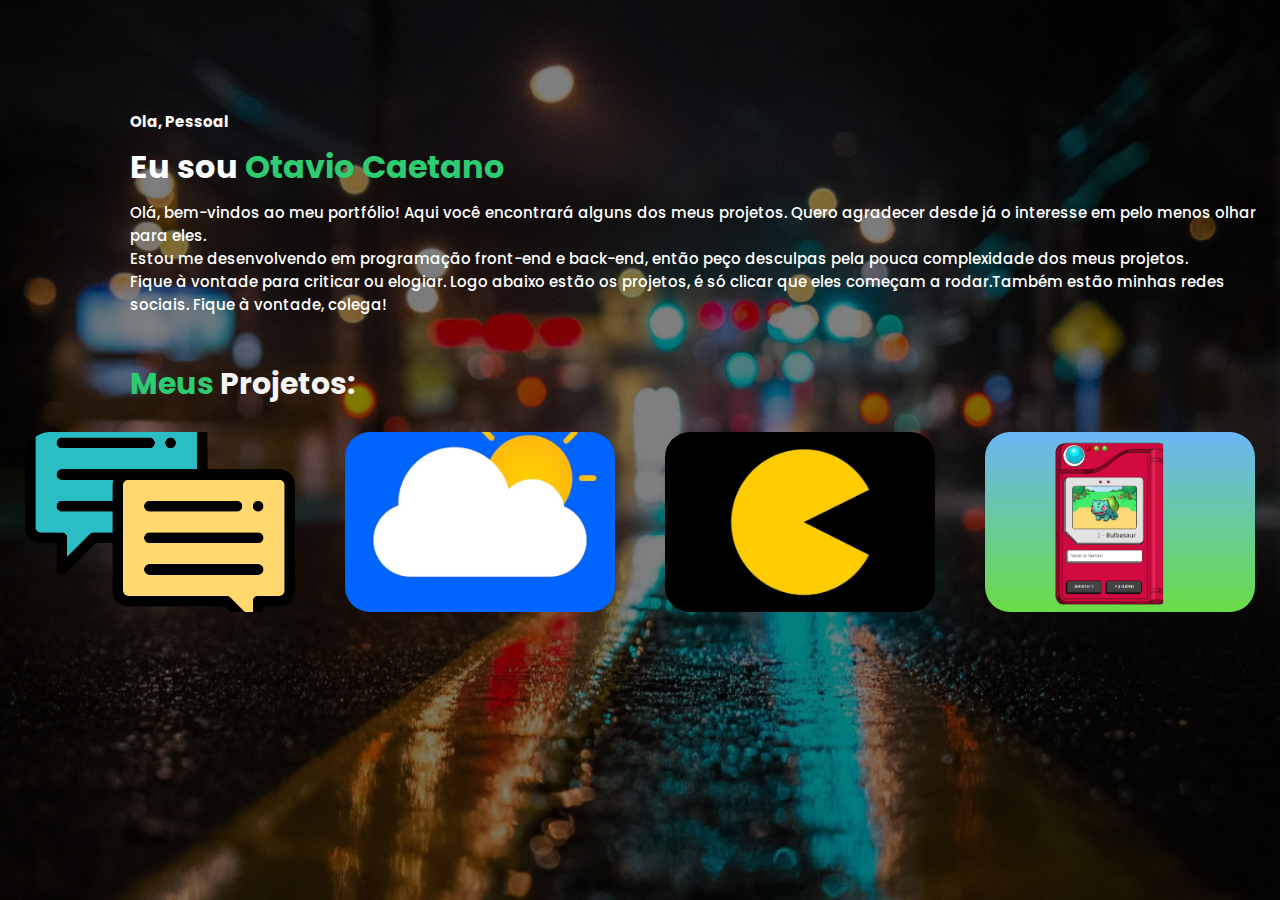
<file: index.html>
<!DOCTYPE html>
<html lang="pt-br">
<head>
    <meta charset="UTF-8">
    <meta http-equiv="X-UA-Compatible" content="IE=edge">
    <meta name="viewport" content="width=device-width, initial-scale=1.0">
    <link rel="stylesheet" href="style.css">
    <link rel="stylesheet" href="https://cdnjs.cloudflare.com/ajax/libs/font-awesome/6.1.0/css/all.min.css" integrity="sha512-10/jx2EXwxxWqCLX/hHth/vu2KY3jCF70dCQB8TSgNjbCVAC/8vai53GfMDrO2Emgwccf2pJqxct9ehpzG+MTw==" crossorigin="anonymous" referrerpolicy="no-referrer" />
    <title>layout</title>
</head>
<body>
    <div class="background">
        <div class="container-text">
            <div class="text">
                <h3>Ola, Pessoal</h3>
                <h1>Eu sou <span>Otavio Caetano</span></h1>
                <p style="font-size: 15px;">
                    Olá, bem-vindos ao meu portfólio! Aqui você encontrará alguns dos meus projetos.
                    Quero agradecer desde já o interesse em pelo menos olhar para eles.
                    <br>
                    Estou me desenvolvendo em programação front-end e back-end, então 
                    peço desculpas pela pouca complexidade dos meus projetos.<br> 
                    Fique à vontade para criticar ou elogiar. Logo abaixo estão os projetos,
                    é só clicar que eles começam a rodar.Também estão minhas redes sociais. Fique à vontade, colega!</p>
                <div class="redes-social">
                    <a href="https://github.com/BUR1T1"><i class="fa-brands fa-github"></i></a>
                    <a href="https://www.linkedin.com/in/OtavioCaetano/"><i class="fa-brands fa-linkedin"></i></a>
                    <a href="https://www.instagram.com/otaviocaetanoribeiro/"><i class="fa-brands fa-instagram"></i></a>
                
                </div>
            </div>
        </div>

        <div class="caixatxt">
            <div class="textProjetos">
                <h1>Meus <span>Projetos:</span></h1>
            </div>
        </div>

        <div class="caixote">
            <a href="/projeto chat/frontend/index.html" class="block" style="background-image:url('/imagens/1077171.png');">
                <div class="hestoria">Projeto_Chat</div>
            </a>
            <a href="/Weather-App-Ui-master/index.html" class="block" style="background-image: url('/imagens/icone-de-previsao-do-tempo-sol-e-nuvens_739746-68.avif');">
                <div class="hestoria">Template_PT</div>
            </a>
            <a href="/pacman-js-master/pacman.html" class="block" style="background-image: url('/imagens/pac_thumb_brand_624x468_4b.jpg');">
                <div class="hestoria">PacMan</div>
            </a>
            <a href="/pokedex/index.html" class="block" style="background-image: url('/imagens/pokedex\ web.png');">
                <div class="hestoria">Mini_PokeDex</div>
            </a>
            
        </div>
    </div>
    
</body>
</html>
</file>
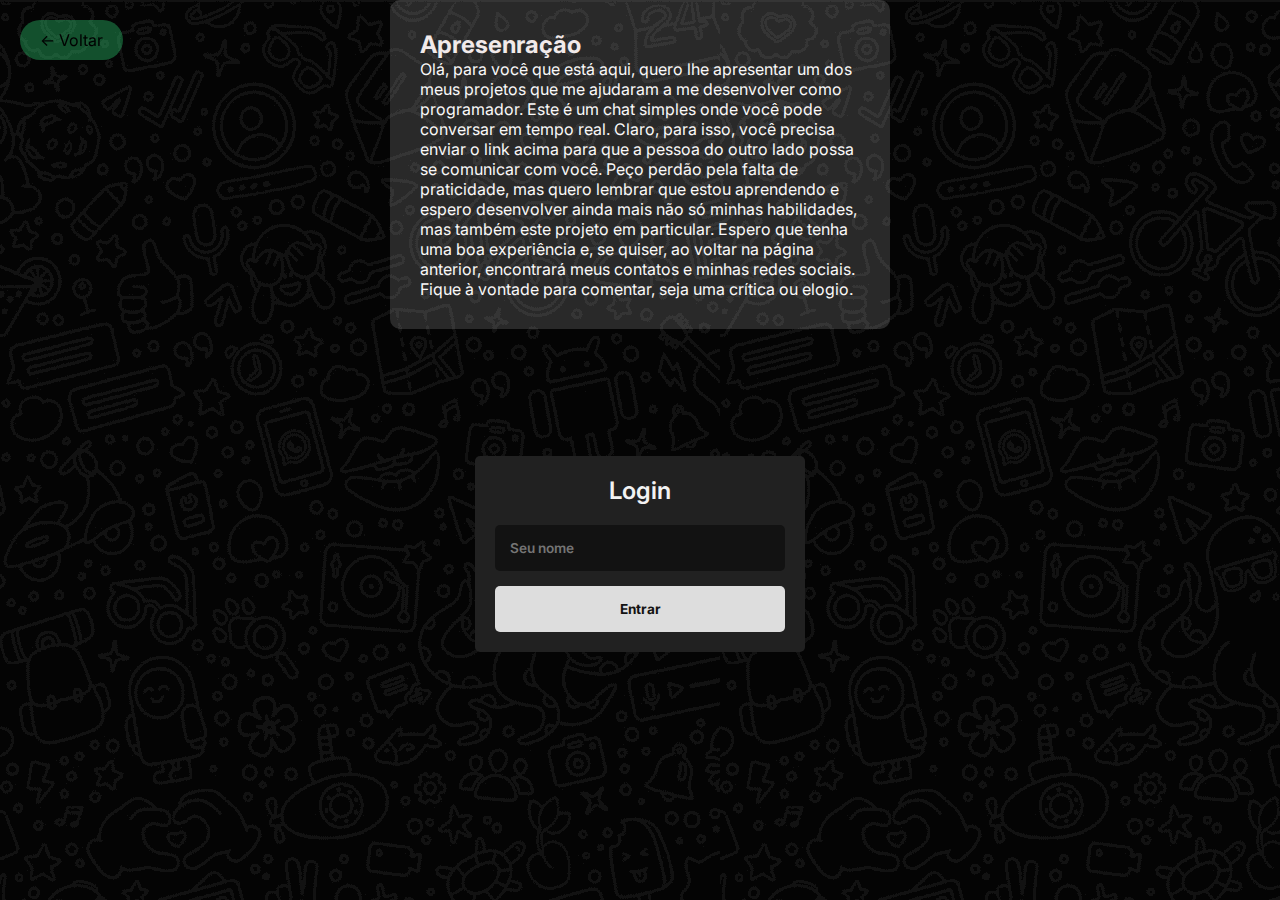
<file: projeto chat/frontend/index.html>
<!DOCTYPE html>
<html lang="pt-br">
<head>
    <meta charset="UTF-8">
    <meta name="viewport" content="width=device-width, initial-scale=1.0">

    <link rel="stylesheet" href="https://fonts.googleapis.com/css2?family=Material+Symbols+Outlined:opsz,wght,FILL,GRAD@24,400,1,0" />
    <link rel="stylesheet" href="./css/style.css">

    <title>Chat | Manual do Dev</title>
</head>
<body>

    <a href="/portifolio.html" class="btn-voltar">&larr; Voltar</a>

    <section class="tutorial" id="tutorial">
        <h2>Apresenração</h2>
        <p>
            Olá, para você que está aqui, quero lhe apresentar um dos meus projetos que me ajudaram a me desenvolver 
            como programador. Este é um chat simples onde você pode conversar em tempo real. 
            Claro, para isso, você precisa enviar o link acima para que a pessoa do outro lado
            possa se comunicar com você. Peço perdão pela falta de praticidade, 
            mas quero lembrar que estou aprendendo e espero desenvolver ainda mais não só minhas habilidades,
            mas também este projeto em particular. Espero que tenha uma boa experiência e, se quiser,
            ao voltar na página anterior, encontrará meus contatos e minhas redes sociais.
            Fique à vontade para comentar, seja uma crítica ou elogio.
        </p>
    </section>
    
    <section class="container">

        <section class="login">
            <h2>Login</h2>
            <form class="login__form">
                <input type="text" class="login__input" placeholder="Seu nome" required />
                <button type="submit" class="login__button">Entrar</button>
            </form>
        </section>

        <section class="chat">
            <section class="chat__messages">
            </section>

            <form class="chat__form">
                <input type="text" class="chat__input" placeholder="Digite uma mensagem" required />
                <button type="submit" class="chat__button">
                    <span class="material-symbols-outlined">send</span>
                </button>
            </form>
        </section>

    </section>

    <script src="./js/script.js"></script>
</body>
</html>
</file>
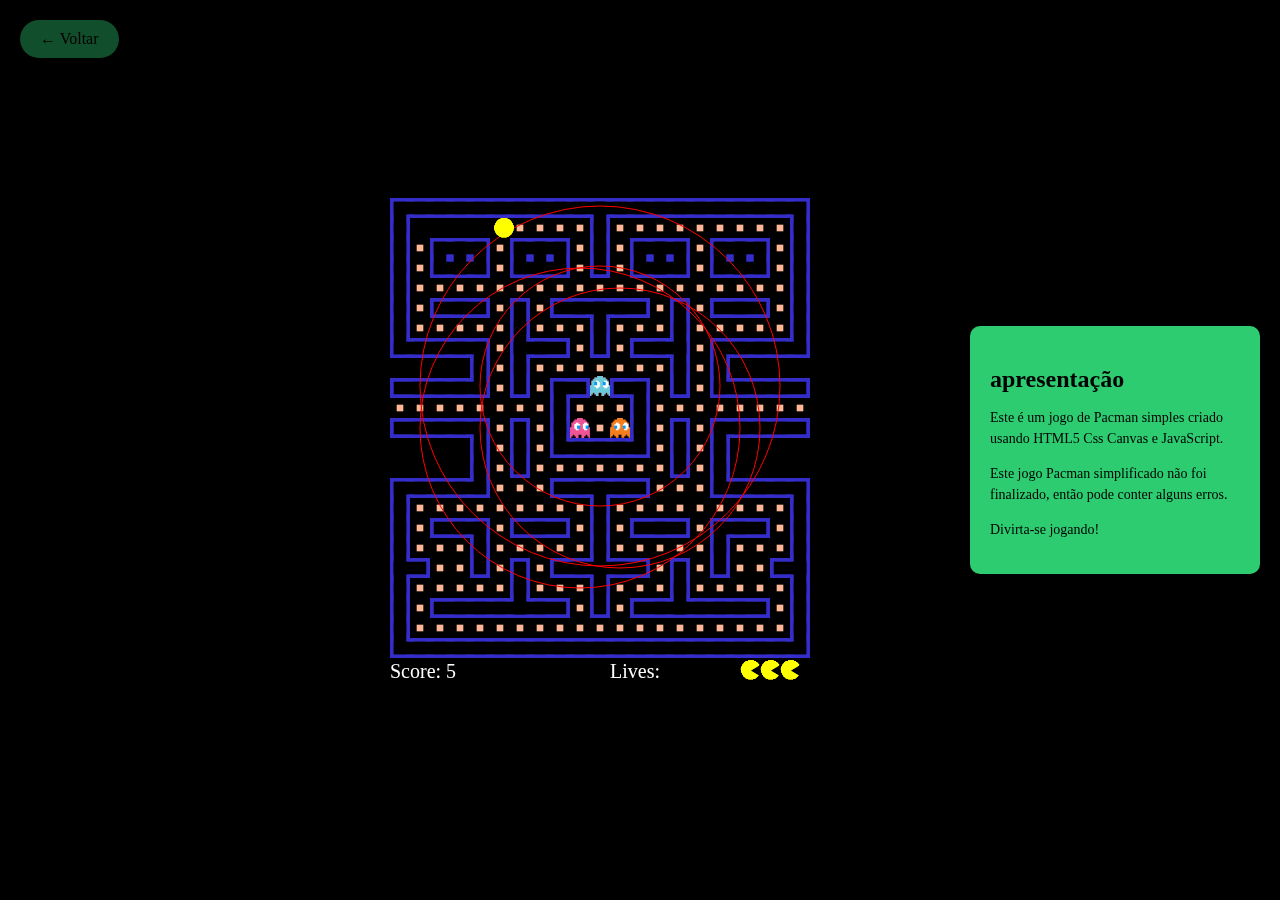
<file: pacman-js-master/pacman.html>
<!DOCTYPE html>
<html lang="en">

<head>
    <meta charset="UTF-8">
    <meta http-equiv="X-UA-Compatible" content="IE=edge">
    <meta name="viewport" content="width=device-width, initial-scale=1.0">
    <title>Pacman</title>
    <style>
        body {
            margin: 0;
            background-color: black;
            display: flex;
            justify-content: center;
            align-items: center;
            height: 100vh;
        }

        #game-container {
            position: relative;
        }

        .btn-voltar {
            position: fixed;
            top: 20px;
            left: 20px;
            padding: 10px 20px;
            background-color:  #2ecc7061;
            color: #000000;
            text-decoration: none;
            border: none;
            border-radius: 20px;
          }
          
          .btn-voltar:hover {
            background-color:  #2ecc71;
          }

     
        .caixote {
            position: fixed;
            top: 50%; 
            right: 20px; 
            transform: translateY(-50%); 
            background-color: #2ecc71; 
            padding: 20px; 
            border-radius: 10px; 
            box-shadow: 0 2px 5px rgba(0, 0, 0, 0.2); 
            width: 250px; 
        }

        .caixote h2 {
            margin-bottom: 10px; 
            color: #000000; 
        }

        .caixote p {
            font-size: 14px; 
            line-height: 1.5; 
            color: #000000; 
        }
    </style>
</head>

<body>
    <a href="/portifolio.html" class="btn-voltar">&larr; Voltar</a>
    <div id="game-container">
        <canvas id="canvas" width="500" height="500"></canvas>
        <div style="display:none;">
            <img id="animation" src="animations.gif" width="140" height="20">
            <img id="ghosts" src="ghost.png" width="140" height="20">
        </div>
    </div>

    
    <div class="caixote">
        <h2>apresentação</h2>
        <p>Este é um jogo de Pacman simples criado usando HTML5 Css Canvas e JavaScript.</p>
        <p>Este jogo Pacman simplificado não foi finalizado, então pode conter alguns erros.</p>
        <p>Divirta-se jogando!</p>
    </div>

    <script src="ghost.js"></script>
    <script src="pacman.js"></script>
    <script src="game.js"></script>
</body>

</html>
</file>
<file: style.css>
@import url('https://fonts.googleapis.com/css2?family=Poppins:ital,wght@0,500;0,600;0,700;0,800;0,900;1,400;1,500;1,600;1,700;1,800;1,900&display=swap');

* {
    margin: 0;
    padding: 0;
    box-sizing: border-box;
    font-family: "Poppins", sans-serif;
    text-decoration: none;
    list-style: none;
}

body {
    overflow: hidden;
}

.container {
    position: relative;
    display: flex;
    justify-content: center;
    align-items: center;
}



.left {
    left: 0;
}

.right {
    right: 0;
}

.caixote {
    display: flex;
    justify-content: center;
    align-items: center;
    white-space: nowrap;
    overflow: hidden;
    transition: transform 0.5s ease;
}

.block {
    position: center;
    width: 300px; 
    height: 180px;
    background-size: cover;
    background-position: center;
    margin: 25px;
    transition: transform 0.8s;
    border-radius: 25px;
   
}


.block:hover {
    transform: scale(1.2);
    z-index: 20;
    transition: transform 0.8s, z-index 0s;
}

.hestoria {
    position: absolute;
    bottom: 0;
    width: 100%;
    text-align: center;
    color: rgb(245, 243, 243);
    background-color: rgba(0, 0, 0, 0.2);
    opacity: 0;
    transition: opacity 0.8s;
    font-size: 25px;
    font-family: "Poppins", sans-serif;
}

.block:hover .hestoria {
    opacity: 1;
}

.background {
    background: linear-gradient(rgba(0, 0, 0, 0.5), rgba(0, 0, 0, 0.5)), url(./imagens/wp4676581.webp);
    background-size: cover;
    background-position: center;
    width: 100%;
    height: 100vh;
}

header {
    display: flex;
    justify-content: space-around;
    max-width: 100%;
    align-items: center;
    text-align: center;
    padding-top: 1rem;
}

.cabeçalho-link {
    display: flex;
    gap: 3rem;
    font-weight: 300;
    cursor: pointer;
}

.cabeçalho-link a {
    color: #fff;
    font-size: 12px;
}

.cabeçalho-link a:hover {
    color: #2ecc71;
    transition: 0.3s all;
}


button {
    padding: 10px 20px;
    background-color: #4CAF50;
    color: white;
    border: none;
    cursor: pointer;
    transition: transform 0.3s;
    position: absolute;
    top: 20%;
    left: 50%;
    transform: translate(-50%, -50%);
    background-color: rgba(0, 0, 0, 0.5);
    background-size: cover;
}

button:hover {
    transform: scale(2.1);
}

.container-text {
    padding: 110px 0 0 130px;
}

.text h3 {
    color: #fff;
    font-size: 15px;
}

.text h1 {
    color: #fff;
    margin-top: 10px;
}

.text span {
    color: #2ecc71;
}

.text p {
    color: #fff;
    font-weight: 500;
    margin-top: 10px;
    font-size: 10px;
}

.caixatxt {
    padding: 10px 0 0 130px;
}

.textProjetos {
    color: #2ecc71;
    font-size: 15px;
}

.textProjetos span {
    color: #f5f5f5;
}

.redes-social {
    margin-top: 10px;
}

.redes-social a {
    color: #2ecc71;
    padding: 10px;
    margin-top: 5px;
}

.btn {
    margin-top: 0px;
}

@media screen and (max-width: 600px) {
    .cabeçalho-link {
        display: none;
    }
}
</file>
<file: projeto chat/frontend/css/style.css>
@import url("https://fonts.googleapis.com/css2?family=Inter:wght@100;200;300;400;500;600;700;800;900&display=swap");

* {
    margin: 0;
    padding: 0;
    box-sizing: border-box;
    font-family: "Inter", sans-serif;
}

:root {
    font-size: 16px;
}

body {
    background: url("../images/background.png");
    color: #f2f2f2;
}

.container {
    width: 100%;
    height: 50dvh;
    display: flex;
    align-items: center;
    justify-content: center;
}

.login {
    width: 100%;
    max-width: 330px;
    background-color: #212121;
    border-radius: 5px;
    padding: 20px;
}

.login > h2 {
    text-align: center;
    font-weight: 600;
    font-size: 1.5rem;
    margin-bottom: 20px;
}

.login__form {
    display: flex;
    flex-direction: column;
    gap: 15px;
}

.login__input {
    border: none;
    padding: 15px;
    font-size: 0.85rem;
    font-weight: 600;
    background-color: #121212;
    color: #f2f2f2;
    outline: none;
    border-radius: 5px;
}

.login__input:focus {
    outline: 2px solid #f2f2f2;
}

.login__button {
    border: none;
    padding: 15px;
    border-radius: 5px;
    font-size: 0.85rem;
    font-weight: 700;
    background-color: #ddd;
    cursor: pointer;
    color: #121212;
}

.login__button:hover {
    background-color: #fff;
}

.chat {
    width: 100%;
    height: 100%;
    display: none;
    flex-direction: column;
    justify-content: space-between;
}

.chat__messages {
    flex-grow: 1;
    padding: 30px 30px 90px;
    display: flex;
    flex-direction: column;
    justify-content: flex-end;
}

.chat__form {
    background-color: #191919;
    padding: 15px 20px;
    display: flex;
    align-items: center;
    gap: 10px;
    position: fixed;
    bottom: 0;
    left: 0;
    width: 100%;
}

.chat__input {
    border: none;
    padding: 15px;
    border-radius: 8px;
    flex-grow: 1;
    background-color: #212121;
    outline: none;
    color: #f2f2f2;
    font-size: 1rem;
}

.chat__button {
    border: none;
    background: none;
    color: #f2f2f2;
    cursor: pointer;
}

.chat__button > span {
    font-size: 1.8rem;
}

.chat__messages > div {
    padding: 10px;
    width: 100%;
    max-width: 250px;
    font-size: 0.9rem;
    font-weight: 500;
    margin-bottom: 15px;
    line-height: 22px;
}

.message--self {
    background-color: #f2f2f2;
    color: #121212;
    border-radius: 10px 10px 0 10px;
    align-self: flex-end;
}

.message--other {
    background-color: #333;
    color: #f2f2f2;
    border-radius: 0 10px 10px 10px;
    align-self: flex-start;
}

.message--sender {
    display: block;
    margin-bottom: 15px;
    font-weight: 700;
    color: cadetblue;
}
.btn-voltar {
    position: fixed;
    top: 20px;
    left: 20px;
    padding: 10px 20px;
    background-color:  #2ecc7061;
    color: #000000;
    text-decoration: none;
    border: none;
    border-radius: 20px;
  }
  
  .btn-voltar:hover {
    background-color:  #2ecc71;
  }

  .tutorial {
    background-color: #f4f4f428; /* Cor de fundo da caixa */
    padding: 30px; /* Espaçamento interno da caixa */
    border-radius: 10px; /* Borda arredondada da caixa */
    margin-bottom: 20px; /* Margem inferior da caixa */
    max-width: 500px; /* Largura máxima da caixa */
    margin: 0 auto; /* Centralizar a caixa horizontalmente */
}

.tutorial h2 {
    font-size: 24px; /* Tamanho da fonte do título */
    color: #f1eaea; /* Cor do título */
}

.tutorial p {
    font-size: 16px; /* Tamanho da fonte do texto */
    color: #f9f8f8; /* Cor do texto */
}
</file>
